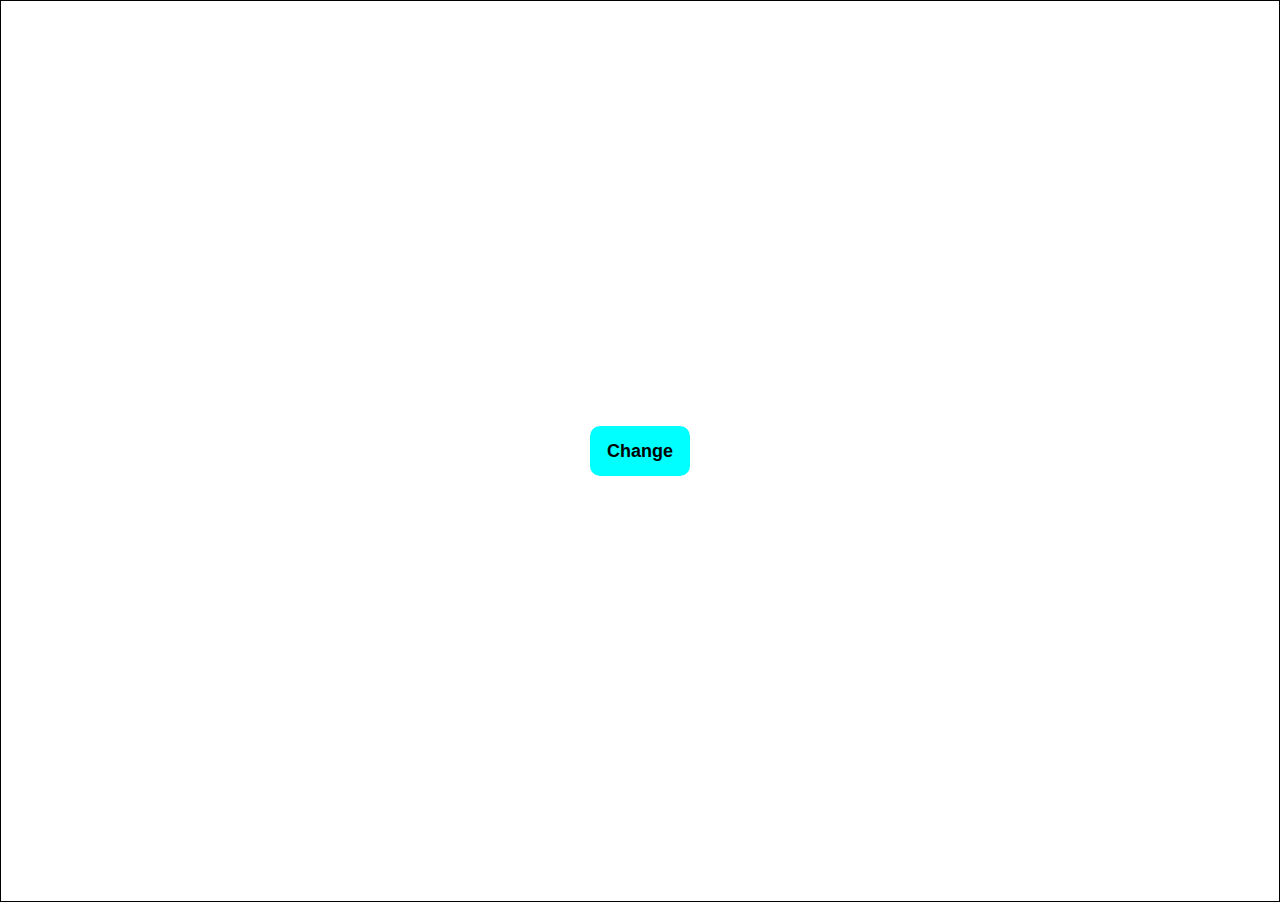
<file: 1-ChangeColor/index.html>
<!DOCTYPE html>
<html lang="en">
<head>
    <meta charset="UTF-8">
    <meta name="viewport" content="width=device-width, initial-scale=1.0">
    <title>Change-Color</title>
    <link rel="stylesheet" href="styles.css">
</head>
<body>
    <div class="container">
        <button>Change</button>
    </div>
   <script src="app.js"></script> 
</body>
</html>
</file>
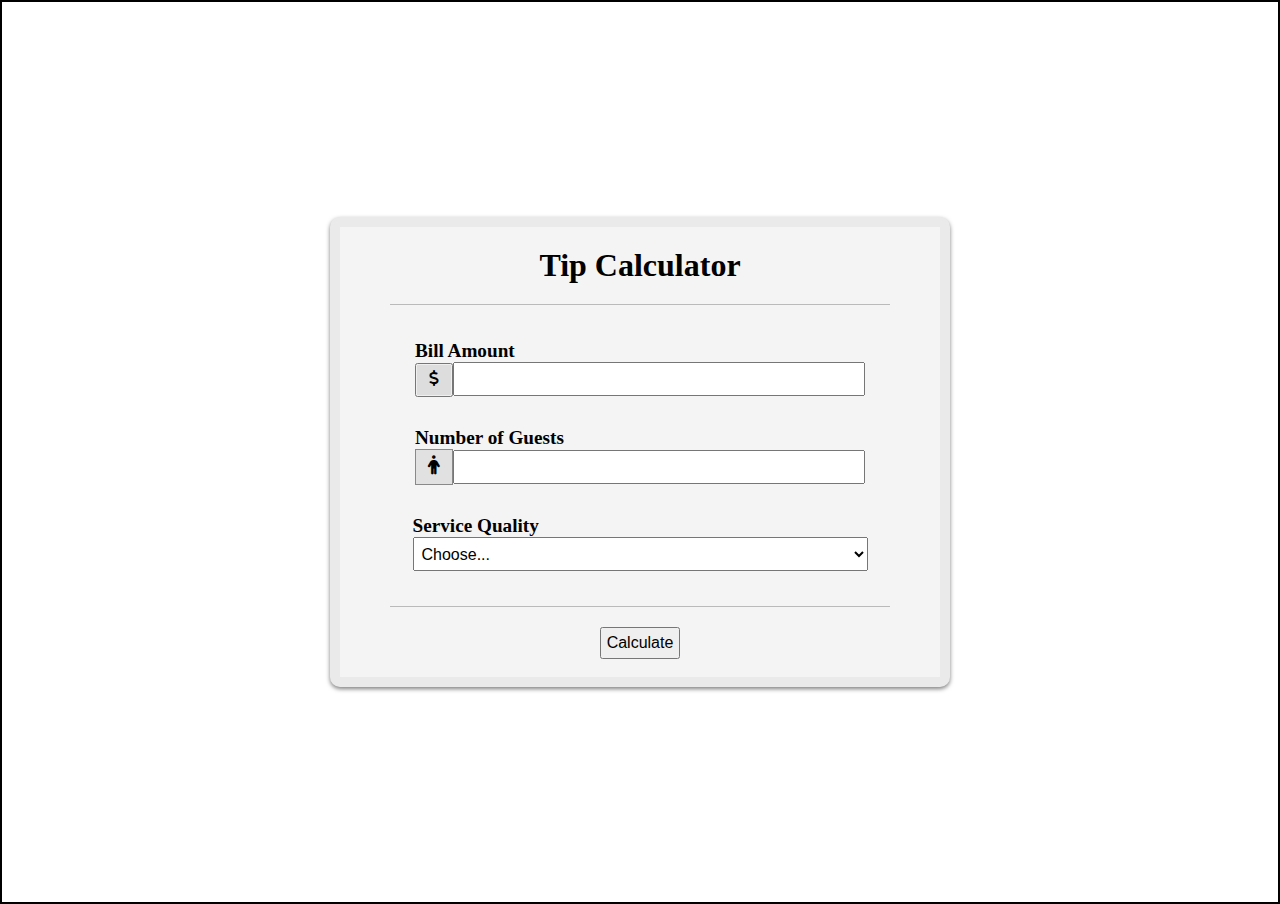
<file: 10-TipCalculator/index.html>
<!DOCTYPE html>
<html lang="en">
<head>
    <meta charset="UTF-8">
    <meta name="viewport" content="width=device-width, initial-scale=1.0">
    <title>Tip-Calculator</title>
    <link rel="stylesheet" href="styles.css">
    <link rel="stylesheet" href="https://cdnjs.cloudflare.com/ajax/libs/font-awesome/6.5.1/css/all.min.css">
</head>
<body>
    <div class="container">
        <div class="bill">
            <div class="head">
                <h1>Tip Calculator</h1>
                <p></p>
            </div>
            <div class="content">
                <div class="billamt">
                    <label for="amount"><span>Bill Amount</span></label>
                    <div>
                        <button class="fa-solid1"><i class="fa-solid fa-dollar-sign"></i></button><input id="amount" type="number">
                    </div>
                </div>
                <div class="noofguest">
                    <label for="guest"><span>Number of Guests</span></label>
                    <div>
                        <i class="fa-solid fa-person"></i><input id="guest" type="number">
                    </div>
                </div>
                <div class="servicequal">
                    <label for="quality"><span>Service Quality</span></label>
                    <div>
                        <select id="quality">
                            <option disabled selected value="0">Choose...</option>
                            <option value="0.3">30% - Outstanding</option>
                            <option value="0.2">20% - Good</option>
                            <option value="0.15">15% - Okay</option>
                            <option value="0.1">10% - Bad</option>
                            <option value="0.05">5% - Terrible</option>
                        </select>
                    </div>
                </div>
            </div>
            <div class="bottom-content">
                <p></p>
                <button id="calculate">Calculate</button>
            </div>
        </div>
        <div id="tip-amount">

        </div>
    </div>
    <script src="app.js"></script>
</body>
</html>
</file>
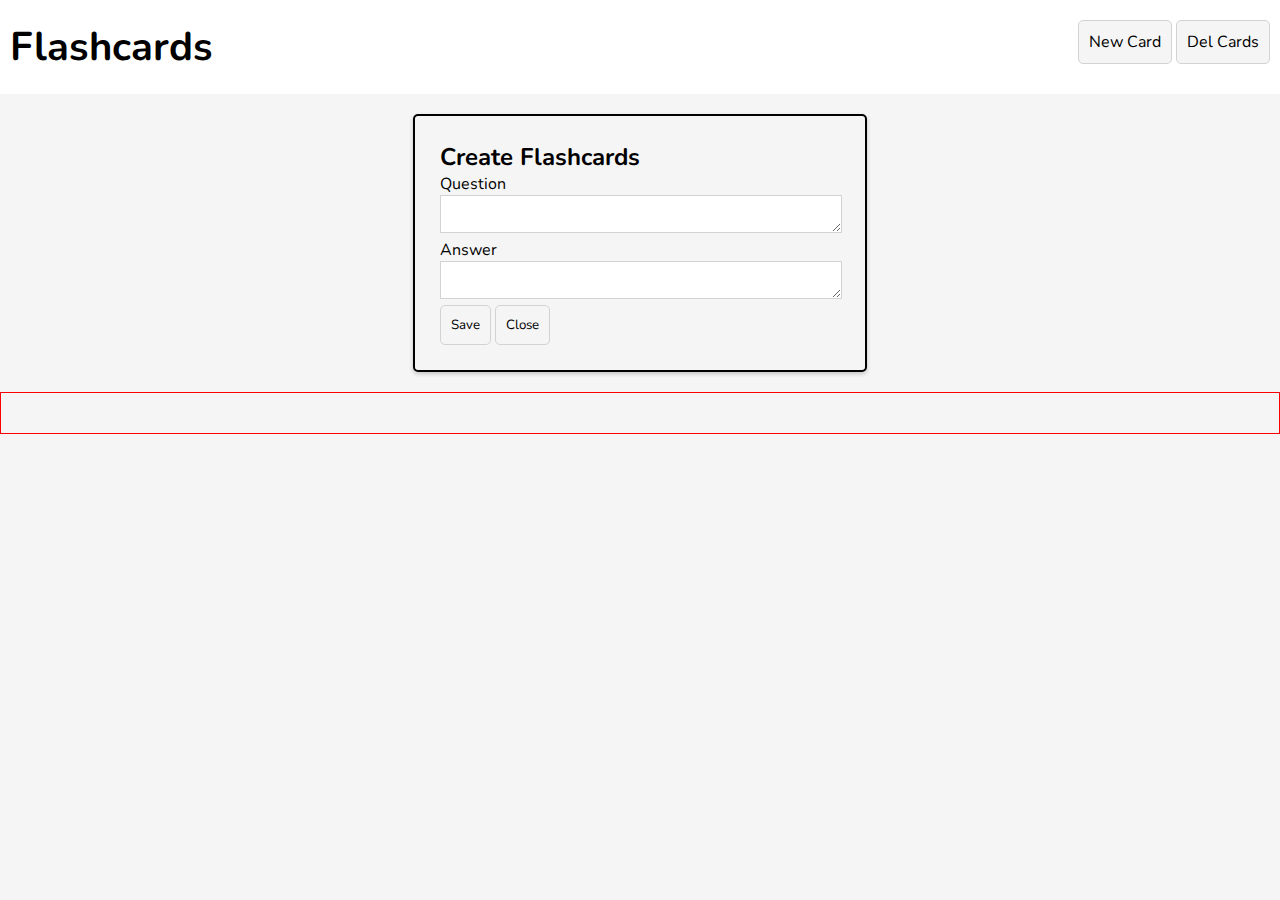
<file: 11-FlashCards/index.html>
<!DOCTYPE html>
<html lang="en">
<head>
    <meta charset="UTF-8">
    <meta name="viewport" content="width=device-width, initial-scale=1.0">
    <title>Flashcards</title>
    <link rel="preconnect" href="https://fonts.googleapis.com">
    <link rel="preconnect" href="https://fonts.gstatic.com" crossorigin>
    <link href="https://fonts.googleapis.com/css2?family=Nunito:ital,wght@0,200..1000;1,200..1000&display=swap" rel="stylesheet">
    <link rel="stylesheet" href="styles.css">
</head>
<body>
    <header>
        <div class="container">
            <div class="nav">
                <h1>Flashcards</h1>
                <div>
                    <button id="newCard">New Card</button>
                    <button id="delCards">Del Cards</button>
                </div>
            </div>
        </div>
    </header>
    <main>
        <div class="create-box">
            <h2>Create Flashcards</h2>
            <label for="question">Question</label>
            <div>
                <textarea id="question"></textarea>
            </div>
            <label for="answer">Answer</label>
            <div>
                <textarea id="answer"></textarea>
            </div>
            <button id="save">Save</button>
            <button id="close">Close</button>
            

        </div>
        <div class="flashcards">
            
        </div>
    </main>
    <script src="app.js"></script>
</body>
</html>
</file>
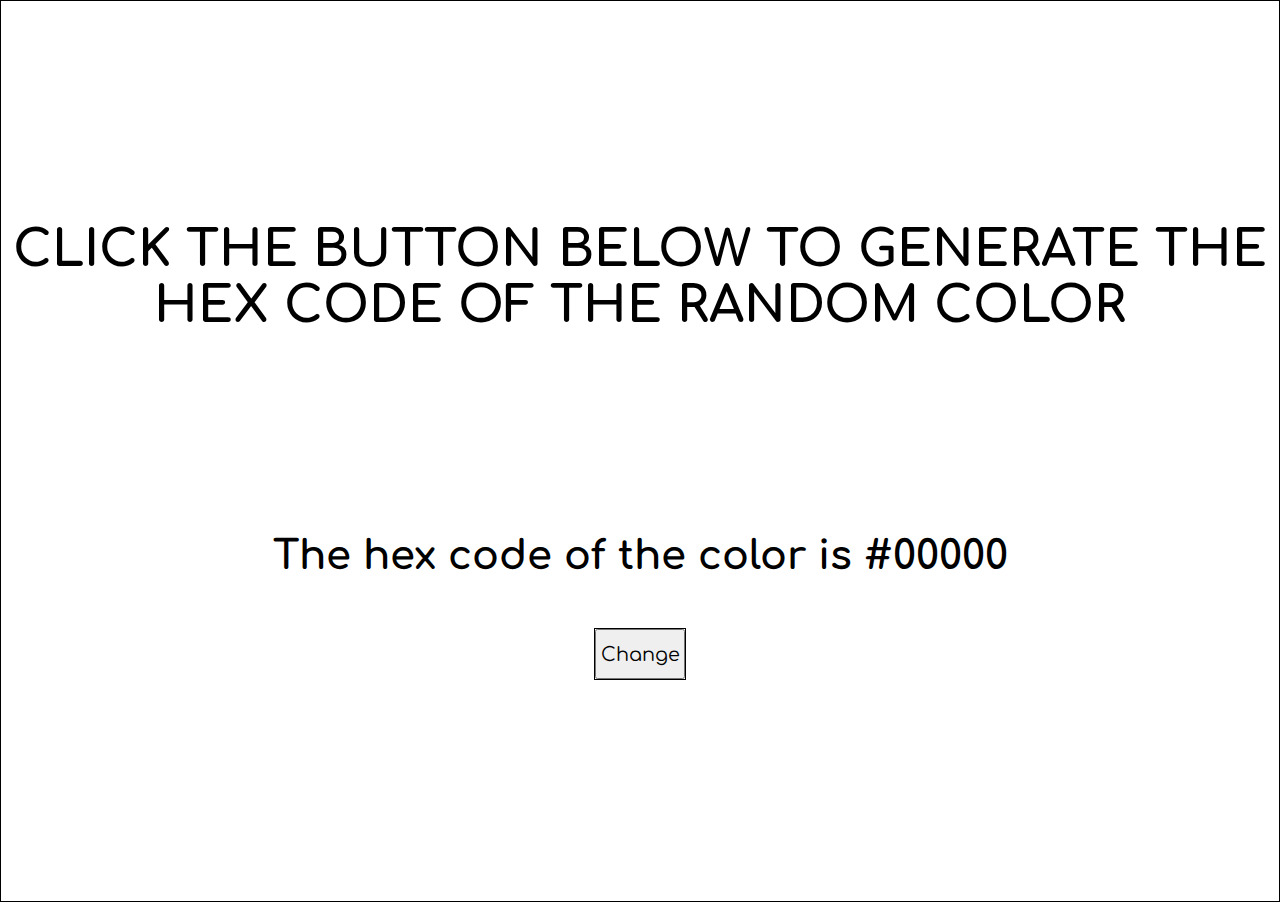
<file: 2-HexCode/index.html>
<!DOCTYPE html>
<html lang="en">
<head>
    <meta charset="UTF-8">
    <meta name="viewport" content="width=device-width, initial-scale=1.0">
    <title>HexCode</title>
    <link rel="stylesheet" href="styles.css">
    <link rel="preconnect" href="https://fonts.googleapis.com">
<link rel="preconnect" href="https://fonts.gstatic.com" crossorigin>
<link href="https://fonts.googleapis.com/css2?family=Comfortaa:wght@300..700&display=swap" rel="stylesheet">
</head>
<body>
    <div class="container">
        <h1>click the button below to generate the hex code of the random color</h1>
        <h2>The hex code of the color is #<span id="hex-code">00000</span></h2>
        <div class="button">
            <button>Change</button>
        </div>
    </div>
    <script src="app.js"></script>
</body>
</html>
</file>
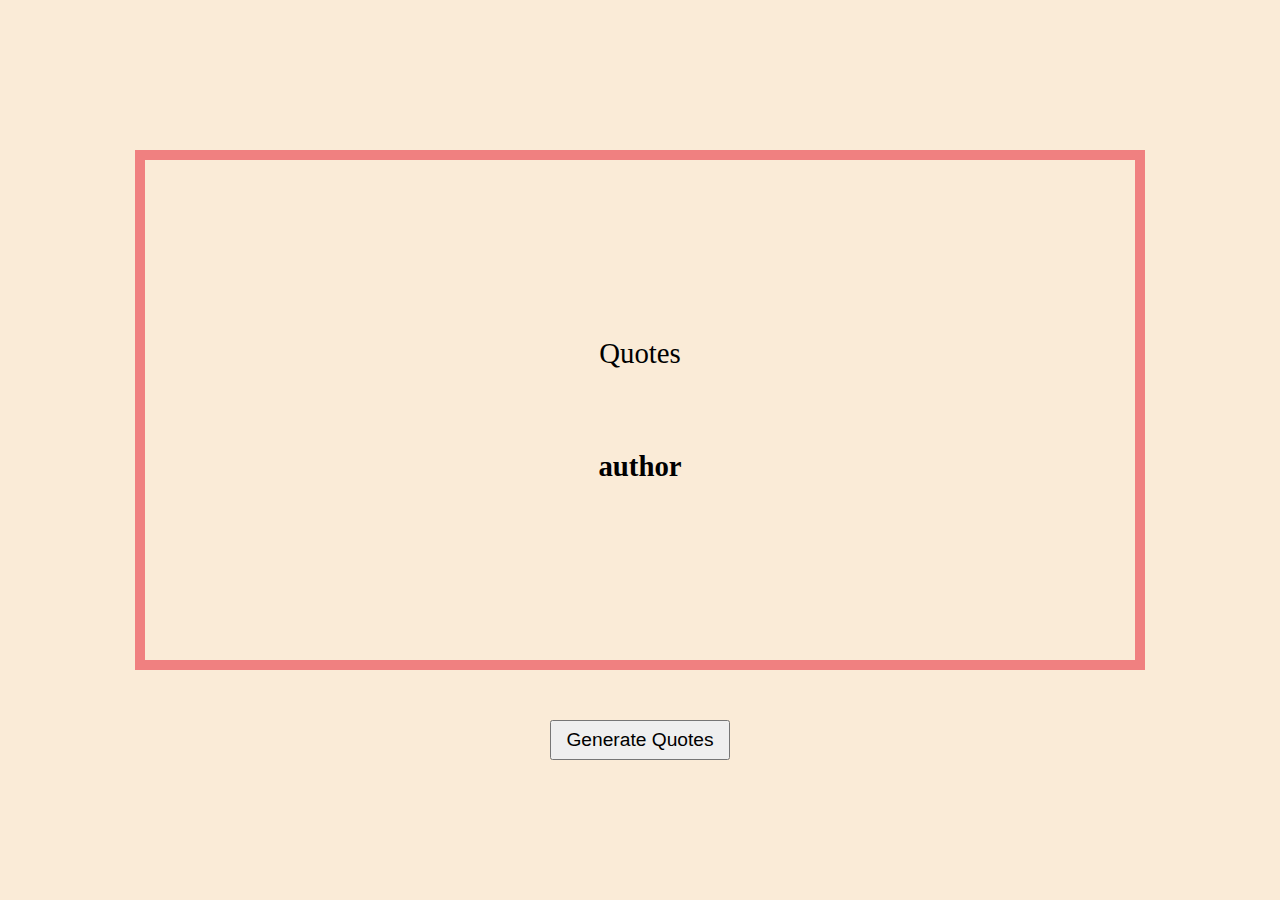
<file: 3-GenerateQuotes/index.html>
<!DOCTYPE html>
<html lang="en">
<head>
    <meta charset="UTF-8">
    <meta name="viewport" content="width=device-width, initial-scale=1.0">
    <title>generate-quotes</title>
    <link rel="stylesheet" href="styles.css">
</head>
<body>
    <div class="container">
        <div class="quote">
            <p>Quotes</p>
            <h3 id="author">author</h3>
        </div>
    </div>
    <div class="button">
        <button>Generate Quotes</button>
    </div>
    <script src="app.js"></script>
</body>
</html>
</file>
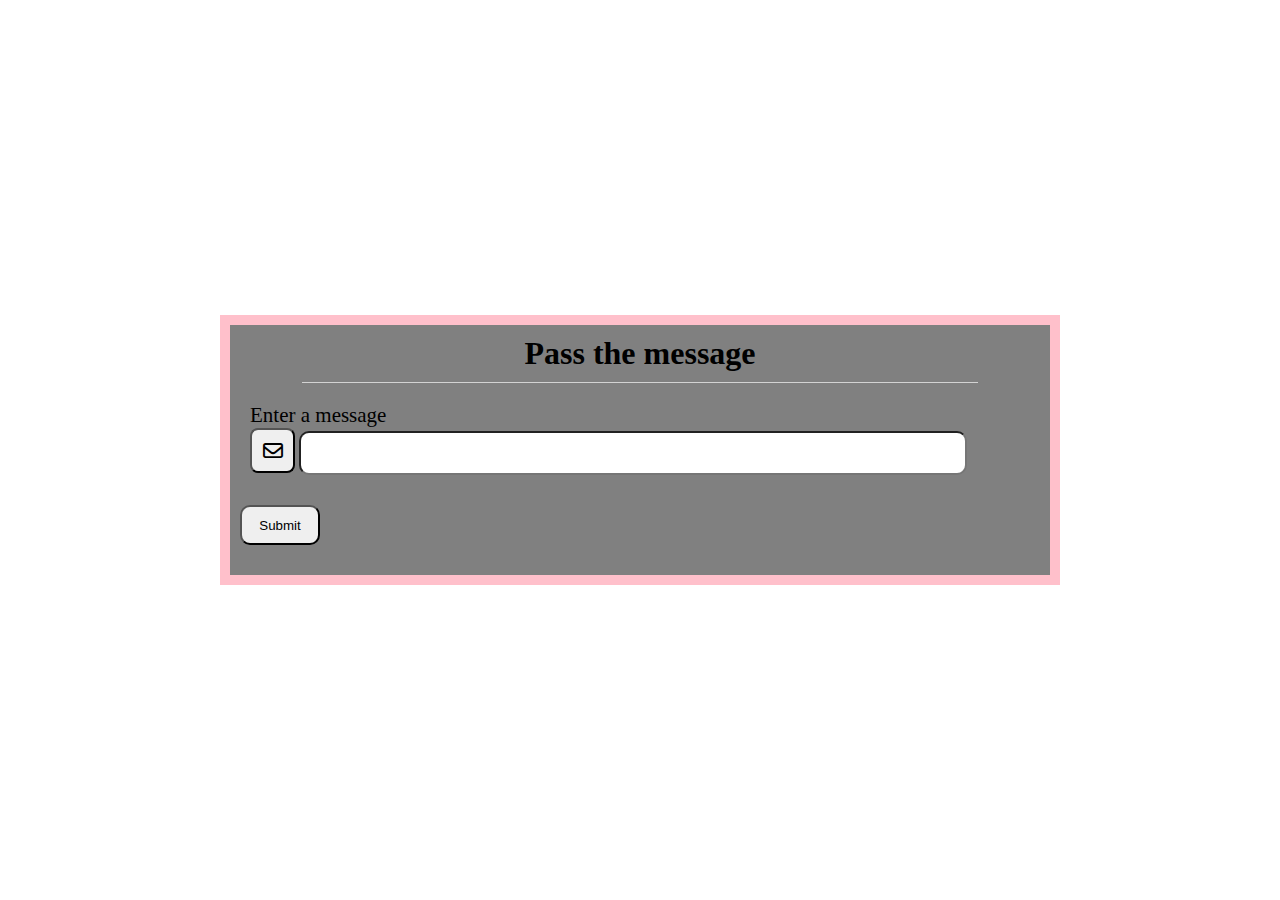
<file: 4-MiniForm/index.html>
<!DOCTYPE html>
<html lang="en">

<head>
    <meta charset="UTF-8">
    <meta name="viewport" content="width=device-width, initial-scale=1.0">
    <title>Mini-Form</title>
    <link rel="stylesheet" href="styles.css">
    <link rel="stylesheet" href="https://cdnjs.cloudflare.com/ajax/libs/font-awesome/6.5.1/css/all.min.css">
</head>

<body>
    <div class="bda-container">
        <div class="container">
            <div class="form-element1">
                <h1>Pass the message</h1>
                <!-- <p style="border-bottom: 2px solid lightgrey;"></p> -->
            </div>
            <!-- <div class="form-element2">
                <p>Enter a message</p>
            </div> -->
            <div class="form-element2">
                <div>
                    <label for="message-input"><span style="font-size: 21px">Enter a message</span></label>
                </div>
                <button class="button1"><i class="fa-regular fa-envelope"></i></button>
                <input id="message-input" type="text">
            </div>
            <div class="form-element3">
                <button id="submit" class="button2">Submit</button>
                <p style ="margin-bottom: 10px;"id="get-message"></p>
            </div>
        </div>
    </div>
    <script src="app.js"></script>
</body>

</html>
</file>
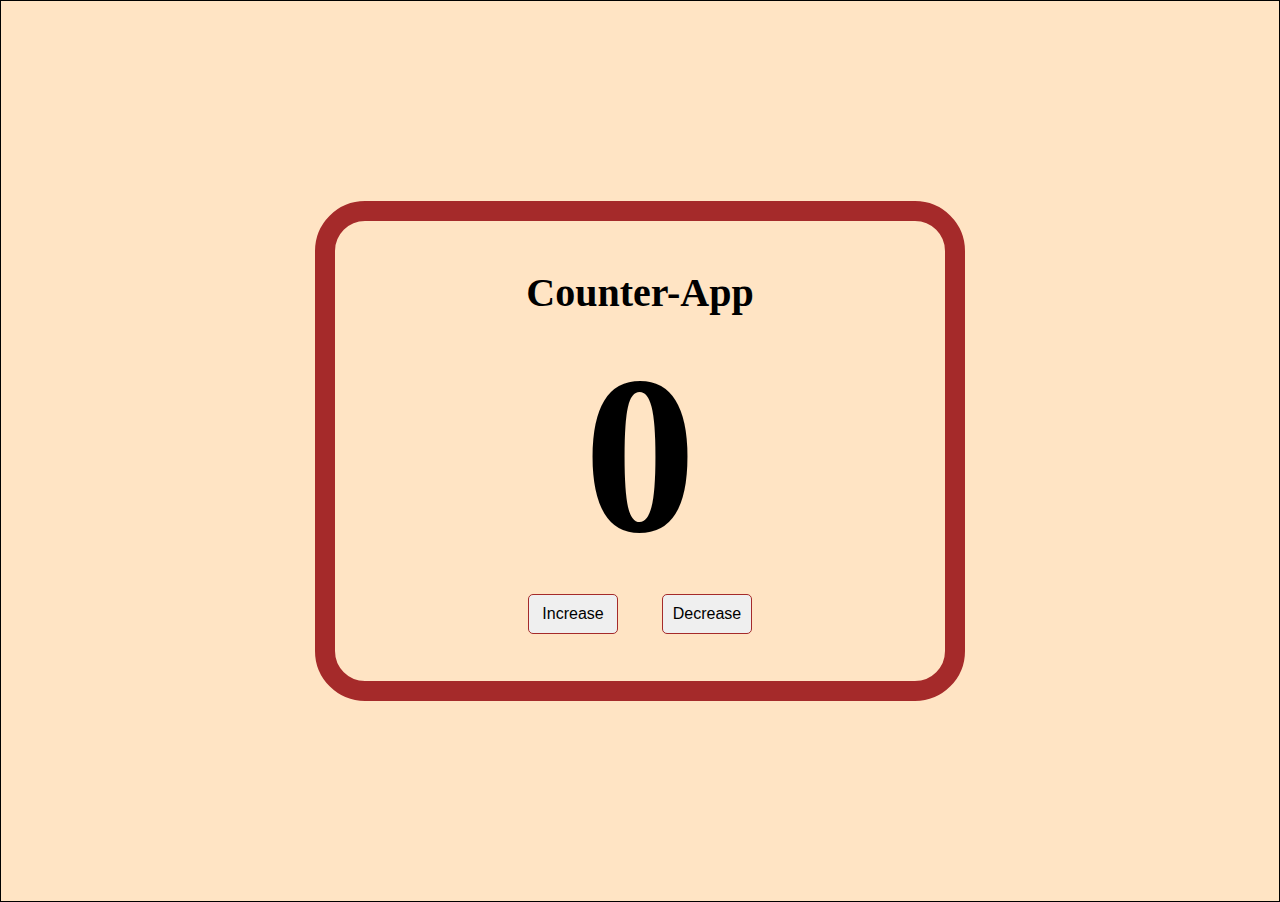
<file: 5-CounterApp/index.html>
<!DOCTYPE html>
<html lang="en">
<head>
    <meta charset="UTF-8">
    <meta name="viewport" content="width=device-width, initial-scale=1.0">
    <title>Counter-App</title>
    <link rel="stylesheet" href="styles.css">
</head>
<body>
    <div class="container">
        <div class="counter">
            <h1>Counter-App</h1>
            <h1 id="count">0</h1>
            <div>
                <button id="inc">Increase</button>
                <button id="dec">Decrease</button>
            </div>
        </div>

    </div>
    <script src="app.js"></script>
</body>
</html>
</file>
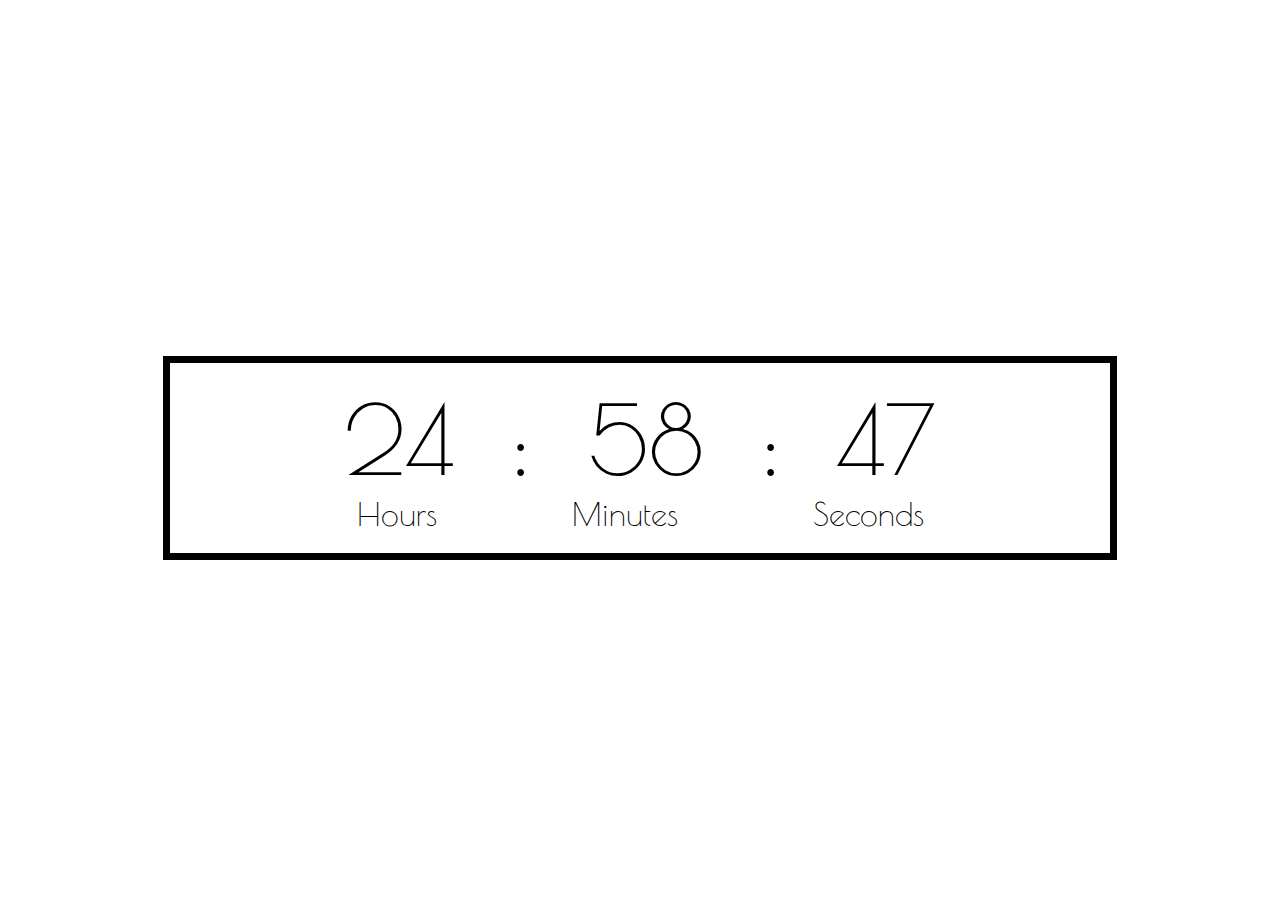
<file: 7-DigitalClock/index.html>
<!DOCTYPE html>
<html lang="en">

<head>
    <meta charset="UTF-8">
    <meta name="viewport" content="width=device-width, initial-scale=1.0">
    <title>Digital-Clock</title>
    <link rel="stylesheet" href="styles.css">
    <link rel="preconnect" href="https://fonts.googleapis.com">
    <link rel="preconnect" href="https://fonts.gstatic.com" crossorigin>
    <link href="https://fonts.googleapis.com/css2?family=Poiret+One&display=swap" rel="stylesheet">
</head>

<body>
    <div class="container">
        <div class="clockFrame">
            <div class="digitalClock">
                <span id="hrs">24</span>
                <span id="bar1">:</span>
                <span id="min">58</span>
                <span id="bar2">:</span>
                <span id="sec">47</span>
                <!-- <span id="bar3">:</span>
                <span id="mili">54</span> -->
            </div>
            <div class="desc">
                <span>Hours</span>
                <span>Minutes</span>
                <span id="s">Seconds</span>
                <!-- <span>Miliseconds</span> -->
            </div>
        </div>
    </div>
    <script src="app.js"></script>
</body>

</html>
</file>
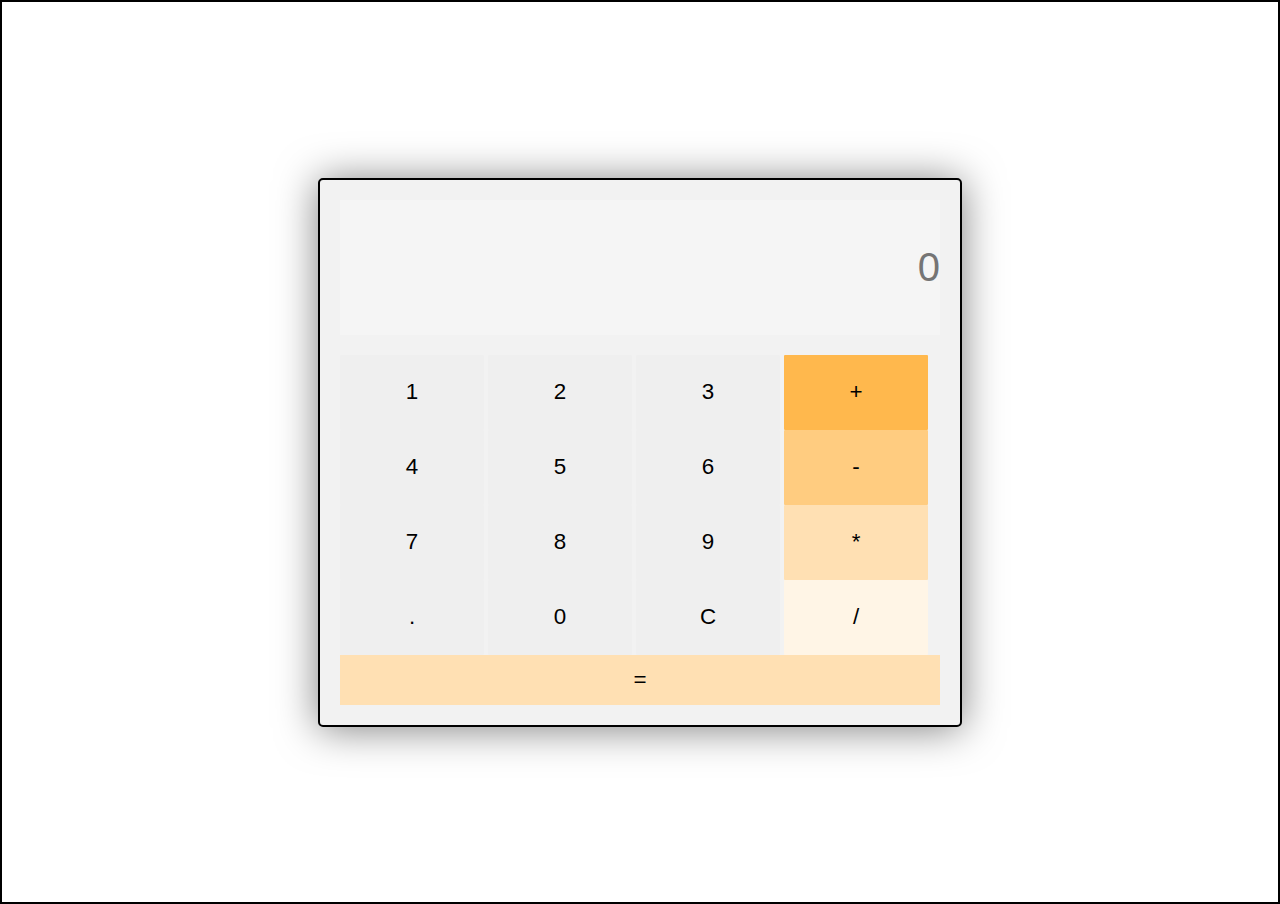
<file: 8-Calculator/index.html>
<!DOCTYPE html>
<html lang="en">
<head>
    <meta charset="UTF-8">
    <meta name="viewport" content="width=device-width, initial-scale=1.0">
    <title>Calculator</title>
    <link rel="stylesheet" href="styles.css">
</head>
<body>
    <div class="container">
        <div class="calculator">
            <input type="text" id="userInput" placeholder="0">
            <div>
                <button id="1" class="btn">1</button>
                <button id="2" class="btn">2</button>
                <button id="3" class="btn">3</button>
                <button id="add" class="btn">+</button>
            </div>
            <div>
                <button id="4" class="btn">4</button>
                <button id="5" class="btn">5</button>
                <button id="6" class="btn">6</button>
                <button id="sub" class="btn">-</button>
            </div>
            <div>
                <button id="7" class="btn">7</button>
                <button id="8" class="btn">8</button>
                <button id="9" class="btn">9</button>
                <button id="mul" class="btn">*</button>
            </div>
            <div>
                <button id="dot" class="btn">.</button>
                <button id="0" class="btn">0</button>
                <button id="clear" class="btn">C</button>
                <button id="divide" class="btn">/</button>
            </div>
            <div>
                <button id="equal">= </button>
            </div>
        </div>
    </div>
    <script src="app.js"></script>
</body>
</html>
</file>
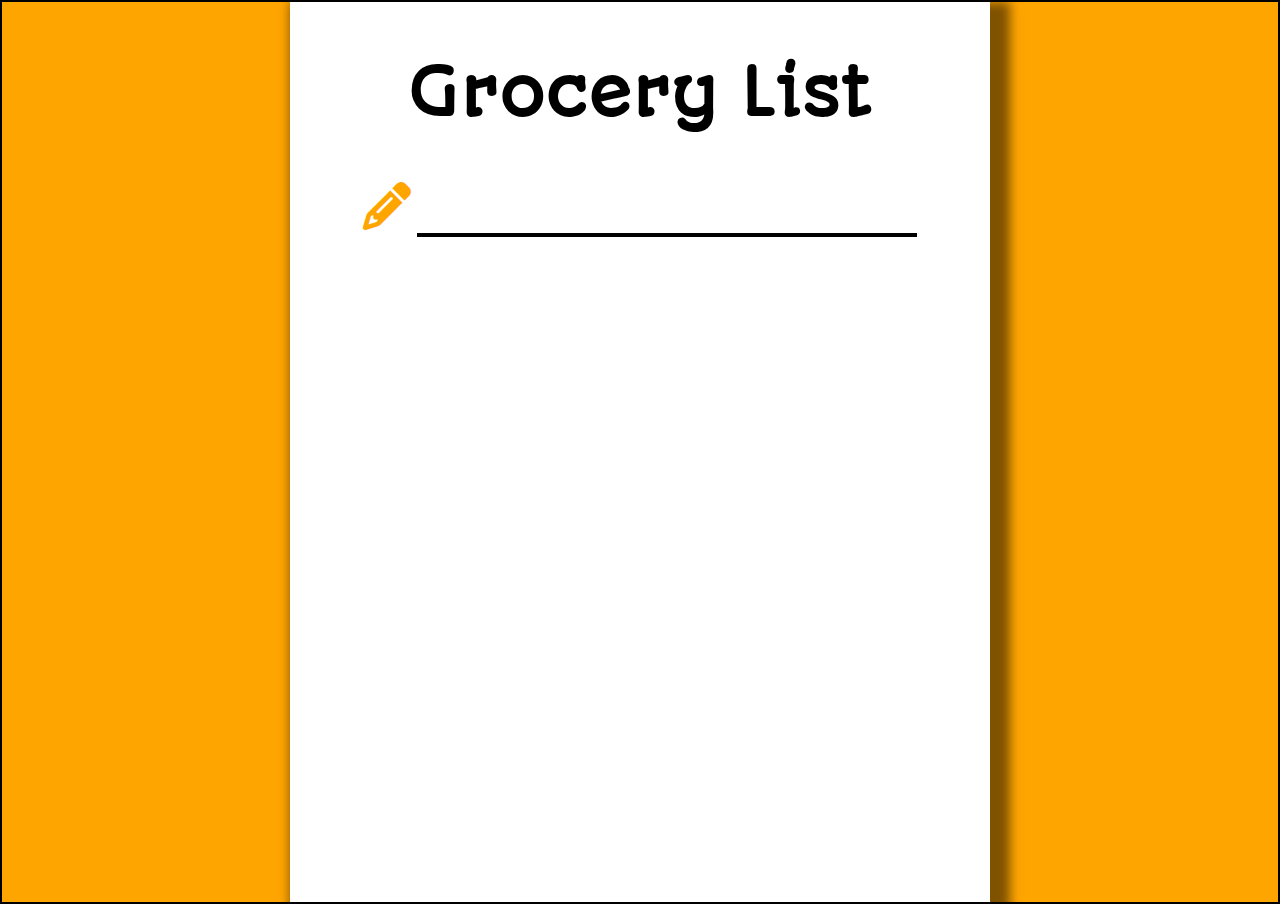
<file: 9-GroceryList/index.html>
<!DOCTYPE html>
<html lang="en">

<head>
    <meta charset="UTF-8">
    <meta name="viewport" content="width=device-width, initial-scale=1.0">
    <title>Grocery-List</title>
    <link rel="stylesheet" href="styles.css">
    <link rel="stylesheet" href="https://cdnjs.cloudflare.com/ajax/libs/font-awesome/6.5.1/css/all.min.css">
    <link rel="preconnect" href="https://fonts.googleapis.com">
    <link rel="preconnect" href="https://fonts.gstatic.com" crossorigin>
    <link href="https://fonts.googleapis.com/css2?family=Architects+Daughter&family=Autour+One&display=swap"
        rel="stylesheet">
</head>

<body>
    <div class="container">
        <div class="grocery">
            <div class="head">

                <div class="head-heading">
                    <h1>Grocery List</h1>
                </div>
                <div class="head-input">
                    <i id="pencil" class="fa-solid fa-pencil"></i>
                    <input id="userInput" type="text">
                </div>
            </div>
            <div class="listItems">

            </div>
        </div>
    </div>
    <script src="app.js"></script>
</body>

</html>
</file>
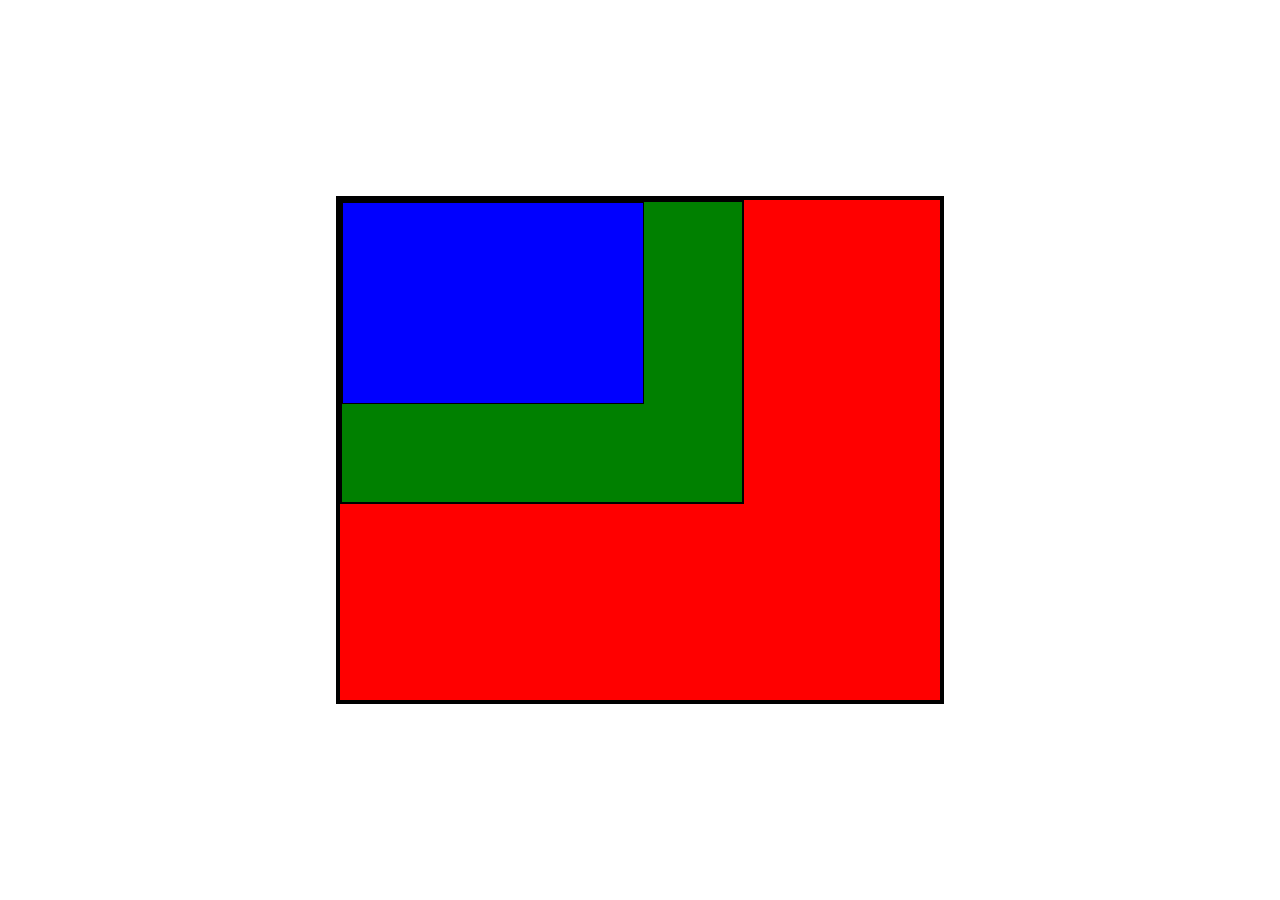
<file: EventBubling&Delegation/index.html>
<!DOCTYPE html>
<html lang="en">
<head>
    <meta charset="UTF-8">
    <meta name="viewport" content="width=device-width, initial-scale=1.0">
    <title>Event-Bubling</title>
    <link rel="stylesheet" href="style.css">
</head>
<body>
    <div class="container">
        <div class="box1">
            <div class="box2">

            </div>
        </div>
    </div>
    <script src="app.js"></script>
</body>
</html>
</file>
<file: 1-ChangeColor/styles.css>
*{
    margin: 0;
    padding: 0;
}
.container{
    border: 1px solid black;
    display: flex;
    justify-content: center; 
    align-items: center;
    height: 100vh;
}
button{
    font-size: 18px;
    height: 50px;
    width: 100px;
    background-color: aqua;
    border: none;
    border-radius: 10px;
    font-weight: 600;
}
</file>
<file: 10-TipCalculator/styles.css>
*{
    margin: 0;
    padding: 0;
}
.container{
    border: 2px solid black;
    height: 100vh;
    display: flex;
    /* flex-direction: column; */
    justify-content: center;
    align-items: center;
    background-color: conic-gradient(at bottom left, deeppink, cyan);
}
.bill{
    margin: auto;
    width: 600px;
    border: 10px solid rgba(128, 128, 128, 0.09);
    height: 450px;
    border-radius: 10px;
    background-color: rgba(128, 128, 128, 0.09);
    box-shadow: 0px 2px 4px 0px rgba(0, 0, 0, 0.5);
}
.head{
    display: flex;
    justify-content: center;
    align-items: center;
    flex-direction: column;
    /* border: 3px solid red; */
    text-align: center;
}
.head p{
    border-bottom: 1px solid rgba(128, 128, 128, 0.5);
    width: 500px;
    text-align: center;
}
.head h1{
    margin: 20px 0px;
}
.content{
    display: flex;
    flex-direction: column;
    align-items: center;
    margin: auto;
    margin: 20px 20px;
}
.fa-solid{
    font-size: 1rem;
    padding: 5px 12px;
    /* padding: 5px; */
    /* border: 1px solid rgba(128, 128, 128, 0.9); */
    background-color: rgba(128, 128, 128, 0.16);
    height: 20px;
}
input{
    font-size: 1rem;
    width: 400px;
    padding: 4px;
    height: 22px;
    outline: none;
}
.fa-person{
    height: 22px;
    font-size: 1.2rem;
    padding: 6px 12px;
    border: 1px solid rgba(128, 128, 128, 0.9);
    background-color: rgba(128, 128, 128, 0.16);
}
select{
    font-size: 1rem;
    width: 455px;
    height: 34px;
    padding: 4px;
    outline: none;
}
select option{
    font-size: 1rem;
}
span{
    font-size: 1.2rem;
    font-weight: bold;
}
.bottom-content{
    display: flex;
    /* justify-content: center; */
    flex-direction: column;
    align-items: center  ;
}
.bottom-content p{
    border-bottom: 1px solid rgba(128, 128, 128, 0.5);
    width: 500px;
    text-align: center;
    /* margin: 20px 0px; */
}
#calculate{
    width: fit-content;
    margin: 20px 0px;
    font-size: 1rem;
    padding: 5px;
}
.billamt{
    margin: 15px 0px;
}
.noofguest{
    margin: 15px 0px;
}
.servicequal{
    margin: 15px 0px;
}
#tip-amount{
    visibility: hidden;
    width: 250px;
    margin: auto;
    background-color: limegreen;
    color: white;
    border: 1px solid black;
    bottom: 60px;
    border-radius: 10px;
    padding: 20px;
    position: fixed;
}
#tip-amount.show{
    visibility: visible;
    -webkit-animation: fadein 0.5s, fadeout 0.5s 2.5s;
    animation: fadein 0.5s, fadeout 0.5s 2.5s;
    text-align: center;
}
@-webkit-keyframes fadein{
    from{bottom:0; opacity: 0;}
    to{bottom:60; opacity: 1;}
}
@keyframes fadein{
    from{bottom:0; opacity: 0;}
    to{bottom:60; opacity: 1;}
}
@-webkit-keyframes fadeout{
    from{bottom:60; opacity: 1;}
    to{bottom:0; opacity: 0;}
}
@keyframes fadeout{
    from{bottom:60; opacity: 1;}
    to{bottom:0; opacity: 0;}
}
</file>
<file: 11-FlashCards/styles.css>
/* // <uniquifier>: Use a unique and descriptive class name
// <weight>: Use a value from 200 to 1000 */

*{
    padding: 0;
    margin: 0;
}
body{

    font-family: "Nunito", sans-serif;
    font-optical-sizing: auto;
    /* font-weight: <weight>; */
    font-style: normal;
    font-size: 1rem;
    background-color: whitesmoke
}
header{
    background-color: white;
}
.nav h1{
    font-size: 2.5rem;
}
#newCard{
    font-size: 1rem;
}
#delCards{
    font-size: 1rem;
}
.nav{
    display: flex;
    justify-content: space-between;
    padding: 20px 10px;
    background-color: white;
    /* margin: auto; */
}
button{
    cursor: pointer;
    padding: 10px;
    border-radius: 5px;
    border: 1px solid lightgray;
    background-color: whitesmoke;
    outline: none;
    font-family: inherit;
}
button:hover{
    background-color: rgba(0, 0, 0, 0.1);
}
.create-box{
    border: 2px solid black;
    width: 400px;
    margin: auto;
    padding: 25px;
    margin-top: 20px;
    border-radius: 5px;
    background-color: whitesmoke;
    box-shadow: 0px 2px 4px 0px rgba(0, 0, 0, 0.200);
}
.create-box textarea{
    width: 100%;
    font-family: inherit;
    outline: none;
    border: 1px solid lightgray;
}
/* .create-box button{
    width: fit-content;
} */
.flashcards{
    display: flex;
    justify-content: flex-start;
    align-items: flex-start;
    flex-wrap: wrap;
    border: 1px solid red;
    margin-top: 20px;
    padding: 20px;
    /* width: 100%; */
}
.flashcard{
    width: 400px;
    height: 280px;
    word-wrap: break-word;
    margin: 10px;
    background-color: white;
    box-shadow: 0px 2px 4px 0px rgba(0, 0, 0, 0.200);
}
</file>
<file: 2-HexCode/styles.css>
*{
    margin: 0%;
    padding: 0%;
    font-family: "Comfortaa", sans-serif;
    font-style: normal;

    /* font-size: 50px; */
}
.container{
    border: 1px solid black;
    /* width: 90vw; */
    height: 100vh;
    display: flex;
    flex-direction: column;
    align-items: center;
    justify-content: center;
    text-align: center;
}
h1{
    font-weight: 700;
    margin-bottom: 100px;
    font-size: 50px;
    text-transform: uppercase;
    animation: changecolor 5s infinite alternate;
}
h2{
    font-size: 40px;
    margin-top: 100px;
}
.button{
    border: 1px solid black;
    margin-top: 50px;
}
button{
    height: 50px;
    width: 90px;
    font-size: larger;
}
@keyframes changecolor {
    0%{
        color: pink;
    }
    20%{
        color: blue;
    }
    40%{
        color: green;
    }
    60%{
        color: yellow;
    }
    80%{
        color: orange;
    }
    100%{
        color: red;
    }
}
</file>
<file: 3-GenerateQuotes/styles.css>
*{
    margin: 0%;
    padding: 0%;
}
body{
    background-color: antiquewhite;
}
.container{
    /* width: 90vw; */
    /* height: 800px; */
    display: flex;
    justify-content: center;
    align-items: center; 
    margin-top: 150px;
    margin-bottom:50px ;
}
.quote{
    border: 10px solid lightcoral;
    height: 500px;
    width: 950px;
    display: flex;
    flex-direction: column;
    justify-content: center;
    align-items: center;
    padding: 0px 20px;
}
.button{
    display: flex;
    justify-content: center;
}
button{
    width: 180px;
    height: 40px;
    font-size: larger;
}
h3 , p{
    font-size: 1.8rem;
}
h3{
    padding-top: 80px;
}
</file>
<file: 4-MiniForm/styles.css>
*{
    margin: 0%;
    padding: 0%;
}
.bda-container{
    display: flex;
    align-items: center;
    justify-content: center;
    height: 100vh;
}
.container{
    border: 10px solid pink;
    height: fit-content;
    width: 820px;
    display: flex;
    flex-direction: column;
    /* align-items: center; */
    background-color: grey;
    /* justify-content: center; */
    /* margin: auto; */
}
.form-element1{
    /* border: 1px solid black; */
    padding: 10px;
    /* border-bottom: 2px solid lightgrey;" */
    margin: 10px;
    margin: auto;
    border-bottom: 1px solid lightgrey;
    width: 80%;
    text-align: center;
}
.form-element2{
    /* border: 1px solid black; */
    padding: 10px;
    margin: 10px;
    width: 90%;
    /* margin: auto; */
}
input{
    width: 90%;
    height: 40px;
    border-radius: 10px;
}
.form-element3{
    /* border: 1px solid black; */
    padding: 10px;
    /* margin-right: auto; */
    /* flex-direction: column; */
    /* margin: 10px; */
}
.fa-regular, fa-envelope{
    font-size: 20px;
    padding: 5px;
    /* padding-top: 10px; */
}
.button1{
    height: 45px;
    width: 45px;
    border-radius: 8px;
}
.button2{
    height: 40px;
    width: 80px;
    border-radius: 10px;
    margin-bottom: 10px;
}
</file>
<file: 5-CounterApp/styles.css>
*{
    margin: 0%;
    padding: 0%;
}
body{
    background-color: bisque;
}
.container{
    border: 1px solid black;
    height: 100vh;
    /* width: 400px; */
    display: flex;
    justify-content: center;
    align-items: center;
}
.counter{
    border: 20px solid brown;
    width: 550px;
    height: 400px;
    display: flex;
    flex-direction: column;
    align-items: center;
    justify-content: center;
    padding: 30px;
    gap: 10px;
    border-radius: 50px;
}
h1{
    font-size: 2.5rem;
}
#count{
   font-size: 14rem;
}
button{
    height: 40px;
    width: 90px;
    font-size: 1rem;
    margin-left: 20px;
    margin-right: 20px;
    border-radius: 5px;
    border: 1px solid brown;
}
button:hover{
    background-color: rgba(165, 42, 42, 0.766);
    font-size: 1.1rem;
}
</file>
<file: 7-DigitalClock/styles.css>
body {
    font-family: "Poiret One", sans-serif;
    font-weight: 400;
    font-style: normal;
    background-color: conic-gradient(from .5turn at 50% 110%, white, orange);
}
.container{
    /* border: 2px solid black; */
    height: 100vh;
    display: flex;
    justify-content: center;
    align-items: center;
    /* backdrop-filter: blur(0px); */
}
.digitalClock{
    margin: auto;
    /* margin-top: 20%; */
    /* border: 1px solid black; */
    /* width: 60%; */
    height: 20%;
    display: flex;
    justify-content: center;
    align-items: center;
    font-size: 6rem;
    gap: 60px;
    /* background-color: black; */
}
h1{
    font-size: 7rem;
    padding: 20px;
    font-weight: bold;
}
.desc{
    /* border: 1px solid black; */
    margin: auto;
    width: 60%;
    height: 20%;
    text-align: center;
    font-size: 2rem;
    display: flex;
    justify-content: center;
    gap: 135px;
    /* padding-left: 50px; */
    /* padding-left: 40px;  
    padding-right: 20px;   */
}
.clockFrame{
    border: 7px solid black;
    /* height: fit-content; */
    padding: 20px;
    width: 900px;
    /* background-color: brown;
    backdrop-filter: blur(90px); */
}
</file>
<file: 8-Calculator/styles.css>
*{
    margin: 0;
    padding: 0;
}
.container{
    border: 2px solid black;
    height: 100vh;
    display: flex;
    justify-content: center;
    align-items: center;
}
.calculator{
    
    border: 2px solid black;
    width: 600px;
    margin: auto;
    border-radius: 5px;
    background-color: #f2f2f2;
    padding: 20px;
    box-shadow: 0px 2px 40px 0px rgba(0, 0, 0, 0.5);
}
#userInput{
    margin-bottom: 20px;
    width: 100%;
    padding: 45px 0px;
    outline: none;
    border: none;
    background-color: whitesmoke;
    text-align: right;
    font-size: 2.5rem;
    /* direction: ltr; */
}
.btn{
    width: 24%;
    height: 75px;
    border-radius: 1px;
    border: none;
    outline: none;
    font-size: 1.4rem;
}
#equal{
    width: 100%;
    border: none;
    outline: none;
    font-size: 1.4rem;
    height: 50px;
    /* line-height: 200px; */
    /* height: 200px; */
    /* background-color: #ffb84d; */
    /* background-color: #fff5e6; */
    background-color: #ffe0b3;
    
}
#add{
    background-color: #ffb84d;
}
#sub{
    background-color: #ffcc80;
}
#mul{
    background-color: #ffe0b3;
}
#divide{
    background-color: #fff5e6;
}
</file>
<file: 9-GroceryList/styles.css>
* {
    margin: 0;
    padding: 0;
}

body {
    font-family: "Autour One", system-ui;
    font-weight: 400;
    font-style: normal;
}
.container{
    border: 2px solid black;
    height: 100vh;
    background-color: orange;
}
.head{
    display: flex;
    align-items: center;
    flex-direction: column;
}
.grocery{
    /* border: 1px solid red; */
    width: 700px;
    margin: auto;
    /* display: flex; */
    /* justify-content: center; */
    /* align-items: center; */
    /* flex-direction: column; */
    /* text-align: center; */
    height: 100vh;
    box-shadow: 10px 10px 10px 10px  rgba(0, 0, 0, 0.5);
    background-color: white;
}
.head-heading h1{
    font-size: 4rem;
    margin: 50px 0px;
    text-align: center;
}
.head-input i{
    font-size: 3rem;
    color: orange;
    text-align: center; 
}
.head-input input{
    border: none;
    border-bottom: 4px solid black;
    width: 500px;
    font-family: inherit;
    font-size: 2.2rem;
    outline: none;
}
.listItems{
    margin-top: 30px;
    /* border: 1px solid black; */
    margin-left: 24px;
    margin-right: 7px;
    font-size: 1.5rem;
}
.listItems h2{
    margin: 25px 0px;
}
</file>
<file: EventBubling&Delegation/style.css>
*{
    margin: 0;
    padding: 0;
}
body{
    display: flex;
    justify-content: center;
    align-items: center;
    height: 100vh;
}
.container{
    border: 4px solid black;
    background-color: red;
    width: 600px;
    height: 500px;
}
.box1{
    border: 2px solid black;
    background-color: green;
    width: 400px;
    height: 300px;
}
.box2{
    border: 1px solid black;
    background-color: blue;
    width: 300px;
    height: 200px;
}
</file>
